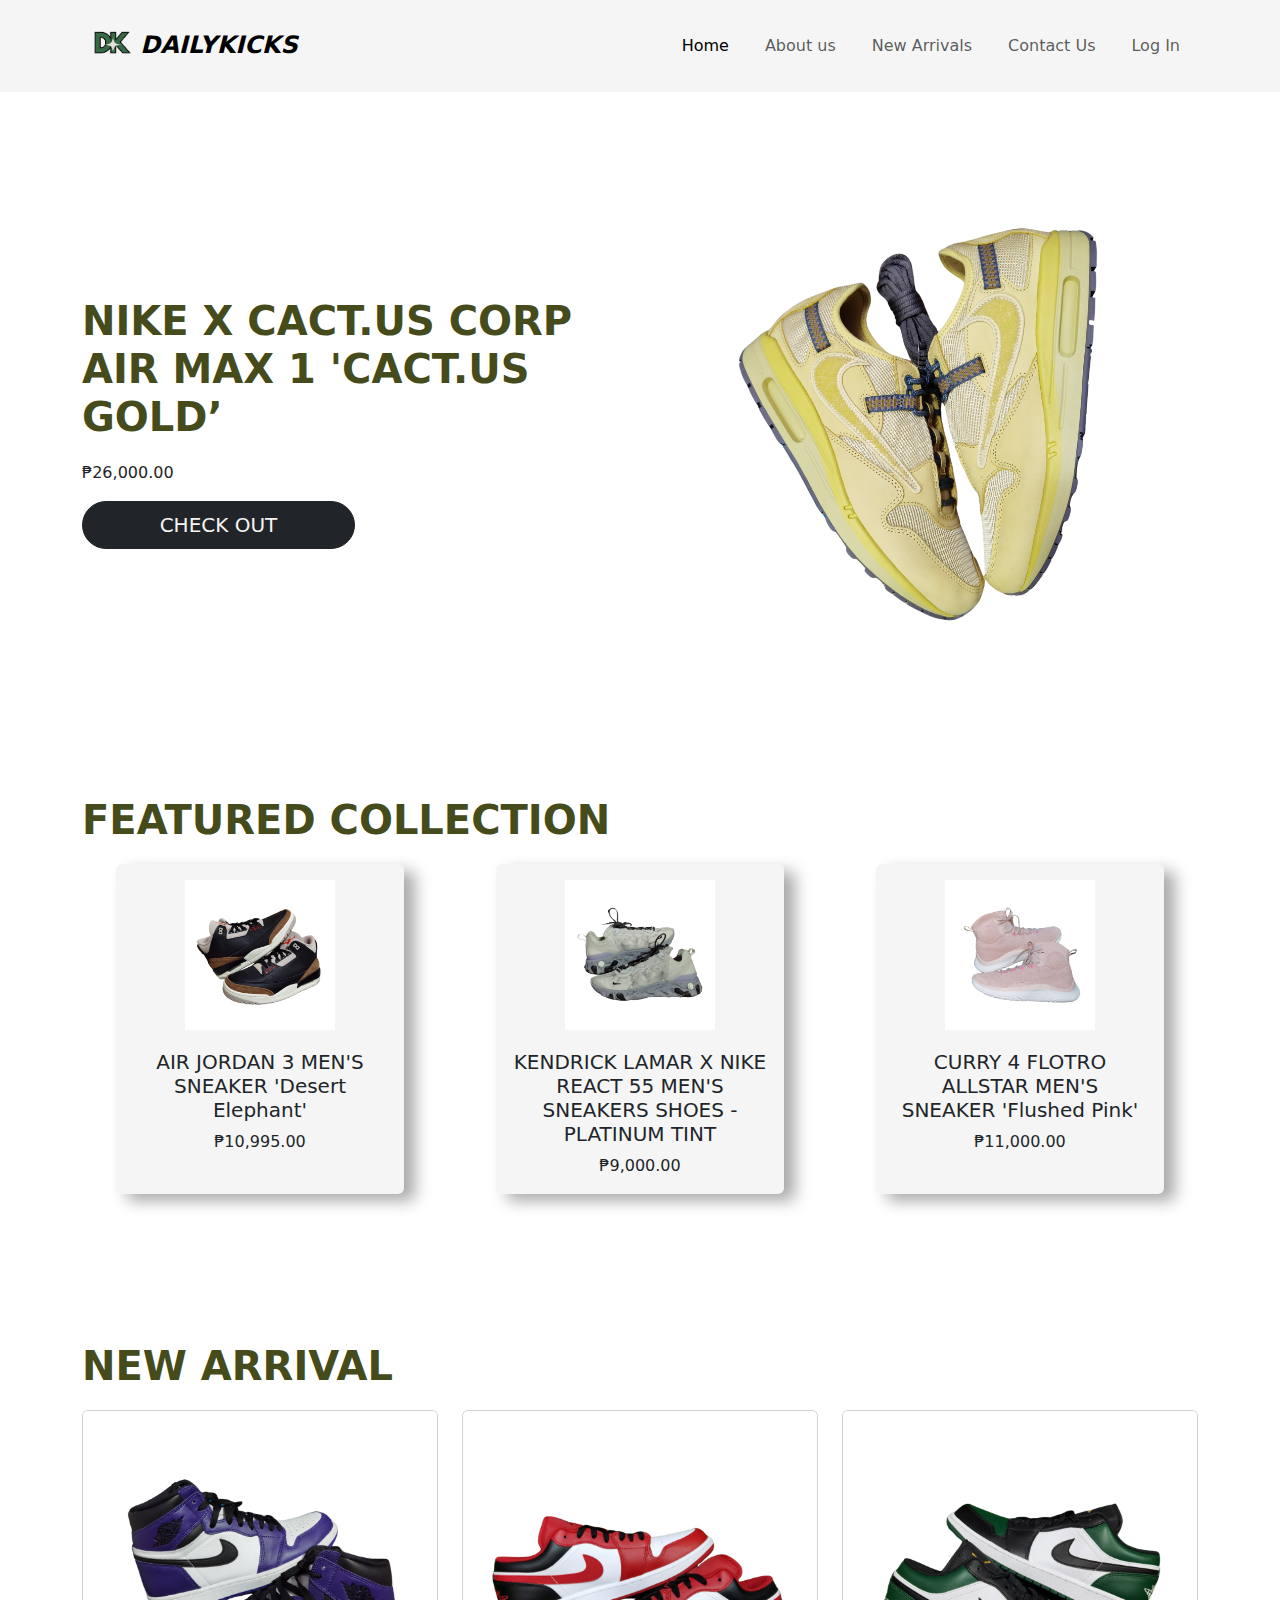
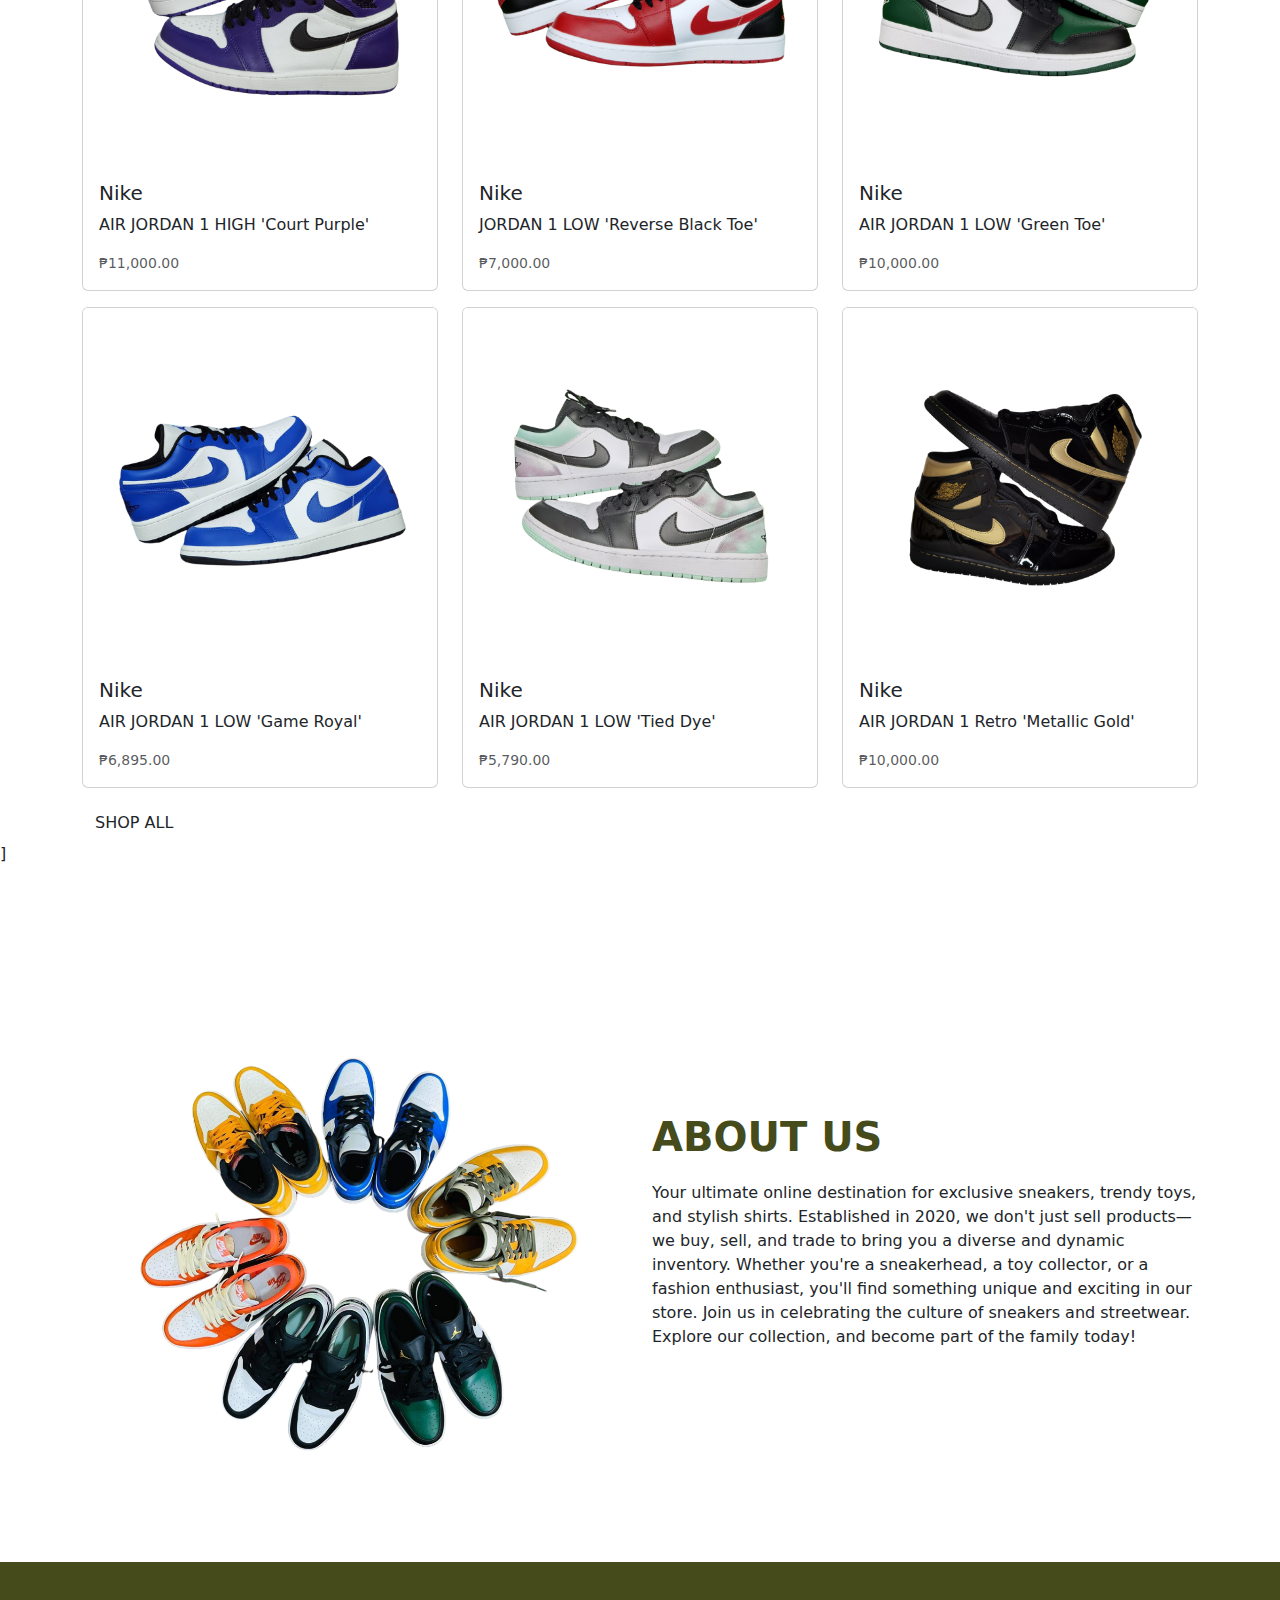
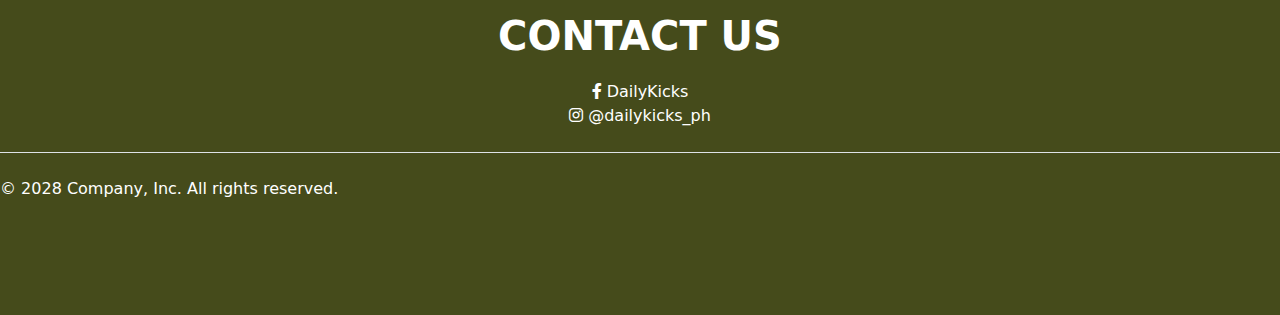
<file: index.html>
<!DOCTYPE>
<html>
    <head>
        <title>Software House Portfolio Website</title>
        <link href="https://cdn.jsdelivr.net/npm/bootstrap@5.3.3/dist/css/bootstrap.min.css" rel="stylesheet" 
        integrity="sha384-QWTKZyjpPEjISv5WaRU9OFeRpok6YctnYmDr5pNlyT2bRjXh0JMhjY6hW+ALEwIH" crossorigin="anonymous">
        <link rel="stylesheet" href="./style.css" />
        <link rel="stylesheet" href="https://cdnjs.cloudflare.com/ajax/libs/font-awesome/6.0.0-beta3/css/all.min.css">
        <script src="https://cdn.jsdelivr.net/npm/bootstrap@5.3.3/dist/js/bootstrap.bundle.min.js" 
        integrity="sha384-YvpcrYf0tY3lHB60NNkmXc5s9fDVZLESaAA55NDzOxhy9GkcIdslK1eN7N6jIeHz" crossorigin="anonymous"></script>
    </head>

        <body>
            <nav class="py-3 navbar navbar-expand-lg fixed-top auto-hiding-navbar">
                <div class="container">
                  <a class="navbar-brand" href="#">
                    <img src="Photos/DKlogo.png" class="logo" alt="logo" />
                    <em>DailyKicks</em>
                  </a>
                  <button class="navbar-toggler" type="button" data-bs-toggle="collapse" data-bs-target="#navbarSupportedContent" aria-controls="navbarSupportedContent" aria-expanded="false" aria-label="Toggle navigation">
                    <span class="navbar-toggler-icon"></span>
                  </button>
                  <div class="collapse navbar-collapse" id="navbarSupportedContent">
                    <ul class="navbar-nav ms-auto">
                      <li class="nav-item">
                        <a class="nav-link active" aria-current="page" href="#">Home</a>
                      </li>
                      <li class="nav-item">
                        <a class="nav-link" href="#about us">About us</a>
                      </li>
                      <li class="nav-item">
                        <a class="nav-link" href="#new arrivals">New Arrivals</a>
                      </li>
                      <li class="nav-item">
                        <a class="nav-link" href="#contact">Contact Us</a>
                      </li>
                      <li class="nav-item">
                        <a id="login" class="nav-link" href="registration.html">Account</a> 
                      </li>
                    </ul>
                  </div>
                </div>
              </nav>

<!-- Hero Selection -->
              <section id="Hero">
                <div class="container">
                <div class="row">
                <div class="col">
                  <h1>Nike x CACT.US CORP<br>Air Max 1 'CACT.US Gold’</h1>
                      <p>₱26,000.00</p>
                  <button type="button" class="btn btn-dark btn-lg"><a href="#" onclick="addCart()">CHECK OUT</a></button>
                </div>
                <div class="col img-col">
                <img src="Photos/cactusjack.png" alt="Software Development" class="img-fluid" />
                </div>
                </div>

                <h1> Featured Collection</h1>
                <div class="row cards">
                <div class="col-md-4 d-flex justify-content-center">
                <div class="card" style="width: 18rem;">
                <div class="card-body">
                <img src="Photos/jordan3.png" alt="Service One" class="icon" />
                  <h5 class="card-title">AIR JORDAN 3 MEN'S SNEAKER 'Desert Elephant'</h5>
                      <p class="card-text">₱10,995.00</p>
                </div>
                </div>
                </div>

                <div class="col-md-4 d-flex justify-content-center">
                <div class="card" style="width: 18rem;">
                <div class="card-body">
                  <img src="Photos/elementreact.png" alt="Service Two" class="icon" />
                    <h5 class="card-title">KENDRICK LAMAR X NIKE REACT 55 MEN'S SNEAKERS SHOES - PLATINUM TINT</h5>
                        <p class="card-text">₱9,000.00</p>
                </div>
                </div>
                </div>
                        
                <div class="col-md-4 d-flex justify-content-center">
                <div class="card" style="width: 18rem;">
                <div class="card-body">
                  <img src="Photos/curry4.png" alt="Service Three" class="icon" />
                      <h5 class="card-title">CURRY 4 FLOTRO ALLSTAR MEN'S SNEAKER 'Flushed Pink'</h5>
                          <p class="card-text">₱11,000.00</p>
                </div>
                </div>
                </div>
                </div>
                </div>
      </section>
<!-- End of Hero Section -->

                    <!-- Project Section -->
                    <section id="new arrivals">
                        <div class="container">
                            <div class="row align-items-center projects">
                                <div class="col">
                                  <br><br>
                                    <h1>New Arrival</h1>
                                </div>
                            </div>


                            <div class="row align-items-center">
                                <div class="col product">
                                <div class="card mb-3">
                                    <img src="Photos/courtpurple.png" class="card-img-top" alt="Project One">
                                    <div class="card-body">
                                      <h5 class="card-title">Nike</h5>
                                      <p class="card-text">AIR JORDAN 1 HIGH 'Court Purple'</p>
                                      <p class="card-text"><small class="text-muted">₱11,000.00</small></p>
                                    </div>
                                  </div>
                                </div>

                                <div class="col product">
                                  <div class="card mb-3">
                                      <img src="Photos/redtoe.png" class="card-img-top" alt="Project Three">
                                      <div class="card-body">
                                        <h5 class="card-title">Nike</h5>
                                        <p class="card-text">JORDAN 1 LOW 'Reverse Black Toe'</p>
                                        <p class="card-text"><small class="text-muted">₱7,000.00</small></p>
                                      </div>
                                    </div>
                              </div>
                                
                                <div class="col product">
                                <div class="card mb-3">
                                    <img src="Photos/greentoe.png" class="card-img-top" alt="Project Two">
                                    <div class="card-body">
                                      <h5 class="card-title">Nike</h5>
                                      <p class="card-text">AIR JORDAN 1 LOW 'Green Toe'</p>
                                      <p class="card-text"><small class="text-muted">₱10,000.00</small></p>
                                    </div>
                                  </div>
                            </div>
                        </div>

                            <div class="row align-items-center">  
                                <div class="col product">
                                <div class="card mb-3">
                                    <img src="Photos/gameroyal.png" class="card-img-top" alt="Project Four">
                                    <div class="card-body">
                                      <h5 class="card-title">Nike</h5>
                                      <p class="card-text">AIR JORDAN 1 LOW 'Game Royal'</p>
                                      <p class="card-text"><small class="text-muted">₱6,895.00</small></p>
                                  </div>
                            </div>
                      </div>
                        <div class="col product">
                        <div class="card mb-3">
                            <img src="Photos/tiedye.png" class="card-img-top" alt="Project Three">
                            <div class="card-body">
                              <h5 class="card-title">Nike</h5>
                              <p class="card-text">AIR JORDAN 1 LOW 'Tied Dye'</p>
                              <p class="card-text"><small class="text-muted">₱5,790.00</small></p>
                            </div>
                          </div>
                    </div>
                      <div class="col product">
                      <div class="card mb-3">
                          <img src="Photos/jordan1.png" class="card-img-top" alt="Project Three">
                          <div class="card-body">
                            <h5 class="card-title">Nike</h5>
                            <p class="card-text">AIR JORDAN 1 Retro 'Metallic Gold'</p>
                            <p class="card-text"><small class="text-muted">₱10,000.00</small></p>
                          </div>
                        </div>
                  </div>
                </div>
                <a class="btn btn-large" href="shop.html">SHOP ALL</a>
          </div>]
</section>

<!-- End of Project Section -->

  <!-- About Us Section  -->
  <section id="about us">
    <div class="container">
        <div class="row align-items-center">
            <div class="col">
                <img src="Photos/style.png" About Us class="img-fluid">
            </div>
            <div class="col">
                <h1>About Us</h1>
                <p>Your ultimate online destination for exclusive sneakers, trendy toys, and stylish shirts. Established in 2020, we don't just sell products—we buy, sell, and trade to bring you a diverse and dynamic inventory. Whether you're a sneakerhead, a toy collector, or a fashion enthusiast, you'll find something unique and exciting in our store.
                  Join us in celebrating the culture of sneakers and streetwear. Explore our collection, and become part of the family today!</p>
        </div>
    </div>
</section>
<!-- End of About Us Section -->
<section id="contact">
  <div>
      <div class="row align-items-center">
          <div class="col">
              <h1>Contact Us</h1>
              <p>
                  <i class="fab fa-facebook-f"></i> DailyKicks <br>
                  <i class="fab fa-instagram"></i> 
                  <a href="https://www.instagram.com/dailykicks_ph/" style="color: white;" class="link-offset-2 link-underline link-underline-opacity-0">@dailykicks_ph</a>
              </p>
              <div class="d-flex justify-content-between py-4 my-4 border-top">
                  <p>© 2028 Company, Inc. All rights reserved.</p>
              </div>
          </div>
      </div>
  </div>
</section>
<!-- End of Contact Us Section -->
          <script src="script.js"></script>
        </body>
</html>
</file>
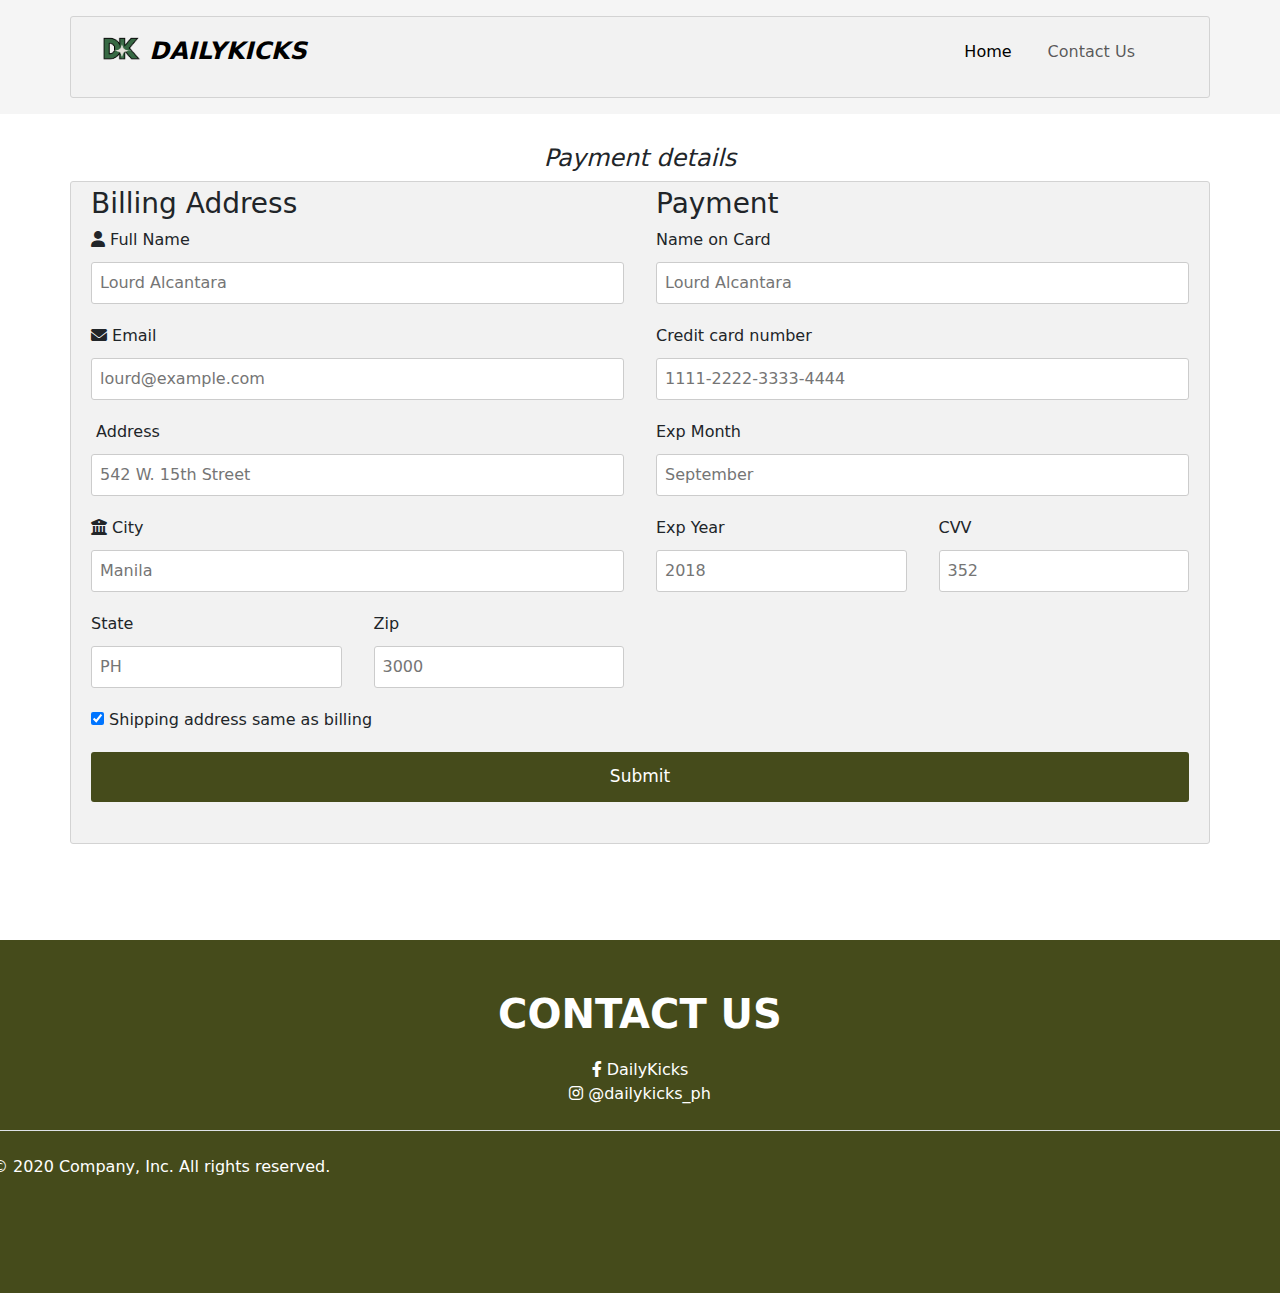
<file: cart.html>
<!DOCTYPE>
<html>
    <head>
        <title>Software House Portfolio Website</title>
        <link href="https://cdn.jsdelivr.net/npm/bootstrap@5.3.3/dist/css/bootstrap.min.css" rel="stylesheet" 
        integrity="sha384-QWTKZyjpPEjISv5WaRU9OFeRpok6YctnYmDr5pNlyT2bRjXh0JMhjY6hW+ALEwIH" crossorigin="anonymous">
        <link rel="stylesheet" href="cart.css" />
        <link rel="stylesheet" href="style.css" />
        <link rel="stylesheet" href="https://cdnjs.cloudflare.com/ajax/libs/font-awesome/6.0.0-beta3/css/all.min.css">
        <script src="https://cdn.jsdelivr.net/npm/bootstrap@5.3.3/dist/js/bootstrap.bundle.min.js" 
        integrity="sha384-YvpcrYf0tY3lHB60NNkmXc5s9fDVZLESaAA55NDzOxhy9GkcIdslK1eN7N6jIeHz" crossorigin="anonymous"></script>
    </head>

        <body>
            <nav class="py-3 navbar navbar-expand-lg fixed-top auto-hiding-navbar">
                <div class="container">
                  <a class="navbar-brand" href="#">
                    <img src="Photos/DKlogo.png" class="logo" alt="logo" />
                    <em>DailyKicks</em>
                  </a>
                  <button class="navbar-toggler" type="button" data-bs-toggle="collapse" data-bs-target="#navbarSupportedContent" aria-controls="navbarSupportedContent" aria-expanded="false" aria-label="Toggle navigation">
                    <span class="navbar-toggler-icon"></span>
                  </button>
                  <div class="collapse navbar-collapse" id="navbarSupportedContent">
                    <ul class="navbar-nav ms-auto">
                      <li class="nav-item">
                        <a class="nav-link active" aria-current="page" href="index.html">Home</a>
                      </li>
                      <li class="nav-item">
                        <a class="nav-link" href="#contact">Contact Us</a>
                      </li>
                      <li class="nav-item">
                        <a class="nav-link"></a>
                      </li>
                    </ul>
                  </div>
                </div>
              </nav>
              <br><br><br><br><br><br>
              <h4 style="text-align: center;"><em>Payment details</em></h4>
              <div class="row">
                <div class="col-75">
                  <div class="container">
                    <form action="#" method="get" onsubmit="checkoutForm(event)">
              
                      <div class="row">
                        <div class="col-50">
                          <h3>Billing Address</h3>
                          <label for="fname"><i class="fa fa-user"></i> Full Name</label>
                          <input type="text" id="fname" name="firstname" placeholder="Lourd Alcantara">
                          <label for="email"><i class="fa fa-envelope"></i> Email</label>
                          <input type="text" id="email" name="email" placeholder="lourd@example.com">
                          <label for="adr"><i class="fa fa-address-card-o"></i> Address</label>
                          <input type="text" id="adr" name="address" placeholder="542 W. 15th Street">
                          <label for="city"><i class="fa fa-institution"></i> City</label>
                          <input type="text" id="city" name="city" placeholder="Manila">
              
                          <div class="row">
                            <div class="col-50">
                              <label for="state">State</label>
                              <input type="text" id="state" name="state" placeholder="PH">
                            </div>
                            <div class="col-50">
                              <label for="zip">Zip</label>
                              <input type="text" id="zip" name="zip" placeholder="3000">
                            </div>
                          </div>
                        </div>
              
                        <div class="col-50">
                          <h3>Payment</h3>
                          <label for="cname">Name on Card</label>
                          <input type="text" id="cname" name="cardname" placeholder="Lourd Alcantara">
                          <label for="ccnum">Credit card number</label>
                          <input type="text" id="ccnum" name="cardnumber" placeholder="1111-2222-3333-4444">
                          <label for="expmonth">Exp Month</label>
                          <input type="text" id="expmonth" name="expmonth" placeholder="September">
              
                          <div class="row">
                            <div class="col-50">
                              <label for="expyear">Exp Year</label>
                              <input type="text" id="expyear" name="expyear" placeholder="2018">
                            </div>
                            <div class="col-50">
                              <label for="cvv">CVV</label>
                              <input type="text" id="cvv" name="cvv" placeholder="352">
                            </div>
                          </div>
                        </div>
              
                      </div>
                      <label>
                        <input type="checkbox" checked="checked" name="sameadr"> Shipping address same as billing
                      </label>
                      <input type="submit" value="Submit" class="btn">
                    </form>
                  </div>
                  <br><br><br><br>
                </div>

<!-- Contact Us -->
<section id="contact">
  <div>
      <div class="row align-items-center">
          <div class="col">
              <h1>Contact Us</h1>
              <p>
                  <i class="fab fa-facebook-f"></i> DailyKicks <br>
                  <i class="fab fa-instagram"></i> 
                  <a href="https://www.instagram.com/dailykicks_ph/" style="color: white;" class="link-offset-2 link-underline link-underline-opacity-0">@dailykicks_ph</a>
              </p>
              <div class="d-flex justify-content-between py-4 my-4 border-top">
                  <p>© 2020 Company, Inc. All rights reserved.</p>
              </div>
          </div>
      </div>
  </div>
</section>
<!-- End of Contact Us Section -->
          <script src="script.js"></script>
        </body>
</html>
</file>
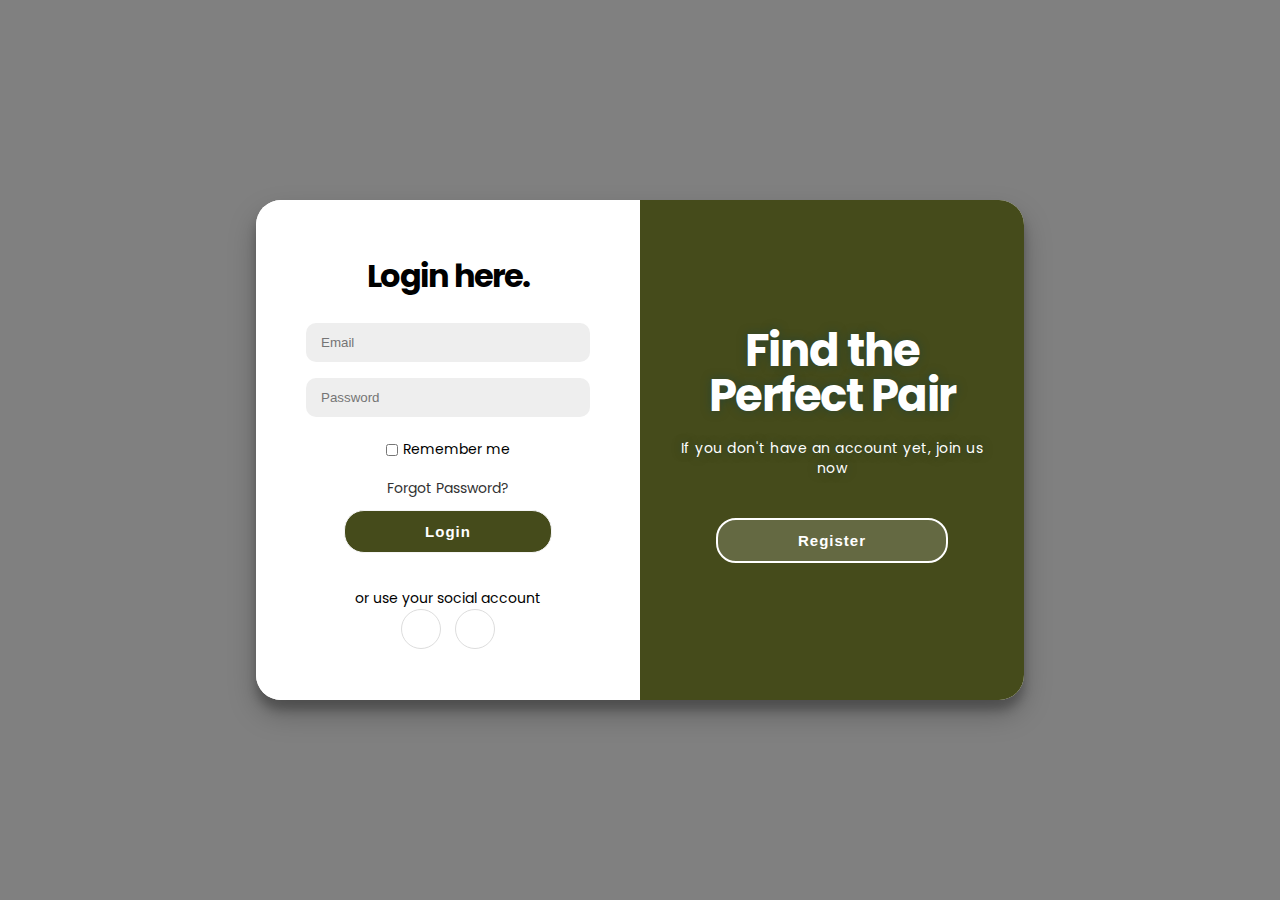
<file: registration.html>
<!DOCTYPE html>
<html lang="en">
<head>
    <meta charset="UTF-8">
    <meta name="viewport" content="width=device-width, initial-scale=1.0">
    <title>Double Slider Login / Registration Form</title>
    <link href="https://cdn.lineicons.com/4.0/lineicons.css" rel="stylesheet" />
    <link rel="stylesheet" href="registration.css">
</head>
<body>
    <div class="container" id="container"> 

        <div class="form-container register-container">
            <form action="#">
                <h1>Register here.</h1>
                <input type="text" placeholder="Name" id="registerName">
                <input type="email" placeholder="Email" id="registerEmail">
                <input type="password" placeholder="Password" id="registerPassword">
                <button type="button" onclick="validateRegistration()">Register</button>
                <span>or use your social account</span>
                <div class="social-container">
                <a href="https://web.facebook.com/?_rdc=1&_rdr" class="social"><i class="lni lni-facebook-fill"></i></a>
                <a href="https://www.google.com/webhp?hl=en&sa=X&ved=0ahUKEwjS2eOimp-HAxWBr1YBHdOfCM0QPAgI" class="social"><i class="lni lni-google"></i></a>
        </div>
            </form>
    </div>

        <div class="form-container login-container">
            <form action="#">
                <h1>Login here.</h1>
                <input type="email" placeholder="Email" id="loginEmail">
                <input type="password" placeholder="Password" id="loginPassword">
                <div class="content">
                    <div class="checkbox">
                        <input type="checkbox" name="checkbox" id="checkbox">
                        <label for="checkbox">Remember me</label>
                    </div>
                </div>
                <div class="pass-link">
                    <a href="#">Forgot Password?</a>
                </div>
                <button type="button" onclick="validateLogin()">Login</button>
                <span>or use your social account</span>
                <div class="social-container">
                    <a href="https://web.facebook.com/?_rdc=1&_rdr" class="social"><i class="lni lni-facebook-fill"></i></a>
                    <a href="https://www.google.com/webhp?hl=en&sa=X&ved=0ahUKEwjS2eOimp-HAxWBr1YBHdOfCM0QPAgI" class="social"><i class="lni lni-google"></i></a>
                </div>
            </form>
        </div>

        <div class="overlay-container">
            <div class="overlay">
                <div class="overlay-panel overlay-left">
                    <h1 class="title">Sup,<br>Sneakerheads</h1>
                    <p>If you have an account, login here and start shopping for your next pair.</p>
                    <button class="ghost" id="login">Login
                        <i class="lni lni-arrow-left login"></i>
                    </button>
                </div>
                <div class="overlay-panel overlay-right">
                    <h1 class="title">Find the<br>Perfect Pair</h1>
                    <p>If you don't have an account yet, join us now</p>
                    <button class="ghost" id="register">Register
                        <i class="lni lni-arrow-right register"></i>
                    </button>
                </div>
            </div>
        </div>
    </div>
                    <script src="script.js"></script>
</body>
</html>
</file>
<file: style.css>
body {
    display: block; 
    overflow-x: hidden;
}

nav {
    background-color: whitesmoke;
}

.navbar-brand img {
    max-height: 50px;
}

.navbar-brand {
    font-size: 24px;
    text-transform: uppercase;
    font-weight: 900;
    color:black; 
}

nav ul li a { 
    color:#a9a9a9;
    margin: auto 10px; 
}

nav ul li a:hover {
    color: #0000;
}

section {
    padding-top: 50px;
    padding-bottom: 50px;
}

section h1 {
    text-transform: uppercase;
    font-weight: 900;
    color:#454B1B;
    text-align: left;
    margin-bottom: 20px;
}

section p { 
    font-size: 16px;
    font-weight: 300;
}

button {
    max-width: 50%;
    border-radius: 50px !important;
}

#hero .col {
    justify-content: center;
    flex-direction: column;
    display: flex;
}

#hero .img-col {
    justify-content: center;
    margin-top: 100px;
    margin-bottom: 100px;
}

#hero img {
    max-width: 100% !important;
    width: 100%;
}

#hero .card {
    box-shadow: 11px 7px 16px #a9a9a9;
    border: 0;
    text-align: center;
    background: whitesmoke;
}

#hero .icon {
    width: 150px;
    height: 150px;
    margin-bottom: 20px;
}

#projects .project {
    margin-bottom: 50px;
}

#contact {
    text-align: center;
    background-color: #454B1B;
    color: white;
}

#contact h1{
    text-align: center;
    color: white;
}

a {
    text-decoration: none !important;
    color: whitesmoke;
}
</file>
<file: cart.css>
nav {
    background-color: whitesmoke;
}

.row {
    display: -ms-flexbox; 
    display: flex;
    -ms-flex-wrap: wrap; 
    flex-wrap: wrap;
    margin: 0 -16px;
}

.col-25 {
    -ms-flex: 25%; 
    flex: 25%;
}

.col-50 {
    -ms-flex: 50%; 
    flex: 50%;
}

.col-75 {
    -ms-flex: 75%; 
    flex: 75%;
}

.col-25,
.col-50,
.col-75 {
    padding: 0 16px;
}

.container {
    background-color: #f2f2f2;
    padding: 5px 20px 15px 20px;
    border: 1px solid lightgrey;
    border-radius: 3px;
}

input[type=text] {
    width: 100%;
    margin-bottom: 20px;
    padding: 12px;
    border: 1px solid #ccc;
    border-radius: 3px;
}

label {
    margin-bottom: 10px;
    display: block;
}

.icon-container {
    margin-bottom: 20px;
    padding: 7px 0;
    font-size: 24px;
}

.btn {
    background-color: #454B1B;
    color: white;
    padding: 12px;
    margin: 10px 0;
    border: none;
    width: 100%;
    border-radius: 3px;
    cursor: pointer;
    font-size: 17px;
}

.btn:hover {
    background-color: #454B1B;
}

span.price {
    float: right;
    color: grey;
}

@media (max-width: 800px) {
    .row {
        flex-direction: column-reverse;
    }
    .col-25 {
        margin-bottom: 20px;
    }
}

.form-container {
    max-width: 100px;
    margin: 100px;
    padding-bottom: 20px;
}

input[type=text] {
    padding: 8px;
}

#contact{
    margin-bottom: 20px;
}
</file>
<file: registration.css>
@import url("https://fonts.googleapis.com/css2?family=Poppins:wght@400;700&display=swap");

* {
    box-sizing: border-box;
}

body {
    display: flex;
    background-color: #808080;
    justify-content: center;
    align-items: center;
    flex-direction: column;
    font-family: "Poppins", sans-serif;
    overflow: hidden;
    height: 100vh;
    margin: 0;
}

h1 {
    font-weight: 700;
    letter-spacing: -1.5px;
    margin: 0;
    margin-bottom: 15px;
}

h1.title {
    font-size: 45px;
    line-height: 45px;
    margin: 0;
    text-shadow: 0 0 10px rgba(16, 64, 74, 0.5);
}

p {
    font-size: 14px;
    font-weight: 400;
    line-height: 20px;
    letter-spacing: 0.5px;
    margin: 20px 0 30px;
    text-shadow: 0 0 10px rgba(16, 64, 74, 0.5);
}

span {
    font-size: 14px;
    margin-top: 25px;
}

a {
    color: #333;
    font-size: 14px;
    text-decoration: none;
    margin: 15px 0;
    transition: 0.3s ease-in-out;
}

a:hover {
    color: #454B1B;
}

.content {
    display: flex;
    width: 100%;
    height: 50px;
    align-items: center;
    justify-content: space-around;
}

.content .checkbox { 
    display: flex;
    align-items: center;
    justify-content: center;
}

.content input { 
    accent-color: #333;
    width: 12px;
    height: 12px;
}

.content label {
    font-size: 14px;
    user-select: none;
    padding-left: 5px;
}

button { 
    position: relative;
    border-radius: 20px;
    border: 1px solid whitesmoke;
    background-color: #454B1B;
    color: #fff;
    font-size: 15px;
    font-weight: 700;
    margin: 10px;
    padding: 12px 80px;
    letter-spacing: 1px;
    text-transform: capitalize;
    transition: 0.3s ease-in-out;
}

button:hover {
    letter-spacing: 3px;
}

button:active {
    transform: scale(0.95);
}

button:focus {
    outline: none;
}

button.ghost {
    background-color: rgba(225, 225, 225, 0.2);
    border: 2px solid #fff;
    color: #fff;
}

button.ghost i {
    position: absolute;
    opacity: 1;
    transition: 0.3s ease-in-out;
}

button.ghost i.register {
    right: 70px;
}

button.ghost i.login {
    left: 70px;
}

button.ghost:hover i.register {
    right: 40px; 
    opacity: 1;
}

button.ghost:hover i.login {
    left: 40px;
}

form {
    background-color: #fff;
    display: flex;
    align-items: center;
    justify-content: center;
    flex-direction: column;
    padding: 0 50px;
    height: 100%;
    text-align: center;
}

input { 
    background-color: #eee;
    border-radius: 10px;
    border: none;
    padding: 12px 15px;
    margin: 8px 0;
    width: 100%;
}

.container {
    background-color: #fff;
    border-radius: 25px;
    box-shadow: 0 14px 28px rgba(0, 0, 0, 0.25), 0 10px 10px rgba(0, 0, 0, 0.22);
    position: relative;
    overflow: hidden;
    width: 768px;
    max-width: 100%;
    min-height: 500px;
}

.form-container {
    position: absolute;
    top: 0;
    height: 100%;
    transition: all 0.6s ease-in-out;
}

.login-container {
    left: 0;
    width: 50%;
    z-index: 2;
}

.container.right-panel-active .login-container { 
    transform: translateX(100%);
}

.register-container { 
    left: 0;
    width: 50%;
    opacity: 0;
    z-index: 1;
}

.container.right-panel-active .register-container {
    transform: translateX(100%);
    opacity: 1;
    z-index: 5;
    animation: show 0.6s;
}

@keyframes show { 
    0%, 49.99% {
        opacity: 0;
        z-index: 1;
    }
    50%, 100% {
        opacity: 1;
        z-index: 5;
    }
}

.overlay-container {
    position: absolute;
    top: 0;
    left: 50%;
    width: 50%;
    height: 100%;
    overflow: hidden;
    transition: transform 0.6s ease-in-out;     
    z-index: 100;                                                                                          
}

.container.right-panel-active .overlay-container {
    transform: translateX(-100%);
}

.overlay { 
    background-color: #454B1B;
    background-repeat: no-repeat;
    background-size: cover;
    background-position: 0 0;
    color: #fff;
    position: relative;
    left: -100%;
    height: 100%;
    width: 200%;
    transform: translateX(0);
    transition: transform 0.6s ease-in-out;
}

.overlay::before {
    content: "";
    position: absolute;
    left: 0;
    right: 0;
    top: 0;
    bottom: 0;
   
}

.container.right-panel-active .overlay {
    transform: translateX(50%);
}

.overlay-panel {
    position: absolute;
    display: flex;
    align-items: center;
    justify-content: center;
    flex-direction: column;
    padding: 0 40px;
    text-align: center;
    top: 0;
    height: 100%;
    width: 50%;
    transform: translateX(0);
    transition: transform 0.6s ease-in-out;
}

.overlay-left {
    transform: translateX(-20%);
}

.container.right-panel-active .overlay-left {
    transform: translateX(0);
}

.overlay-right {
    right: 0;
    transform: translateX(0);
}

.container.right-panel-active .overlay-right {
    transform: translateX(20%);
}

.social-container a {
    border: 1px solid #dddddd;
    border-radius: 50%;
    display: inline-flex;
    justify-content: center;
    align-items: center;
    margin: 0 5px;
    height: 40px;
    width: 40px;
    transition: 0.3s ease-in-out;
}

.social-container a:hover {
    border: 1px solid #454B1B;
    color: #454B1B;
}
</file>
